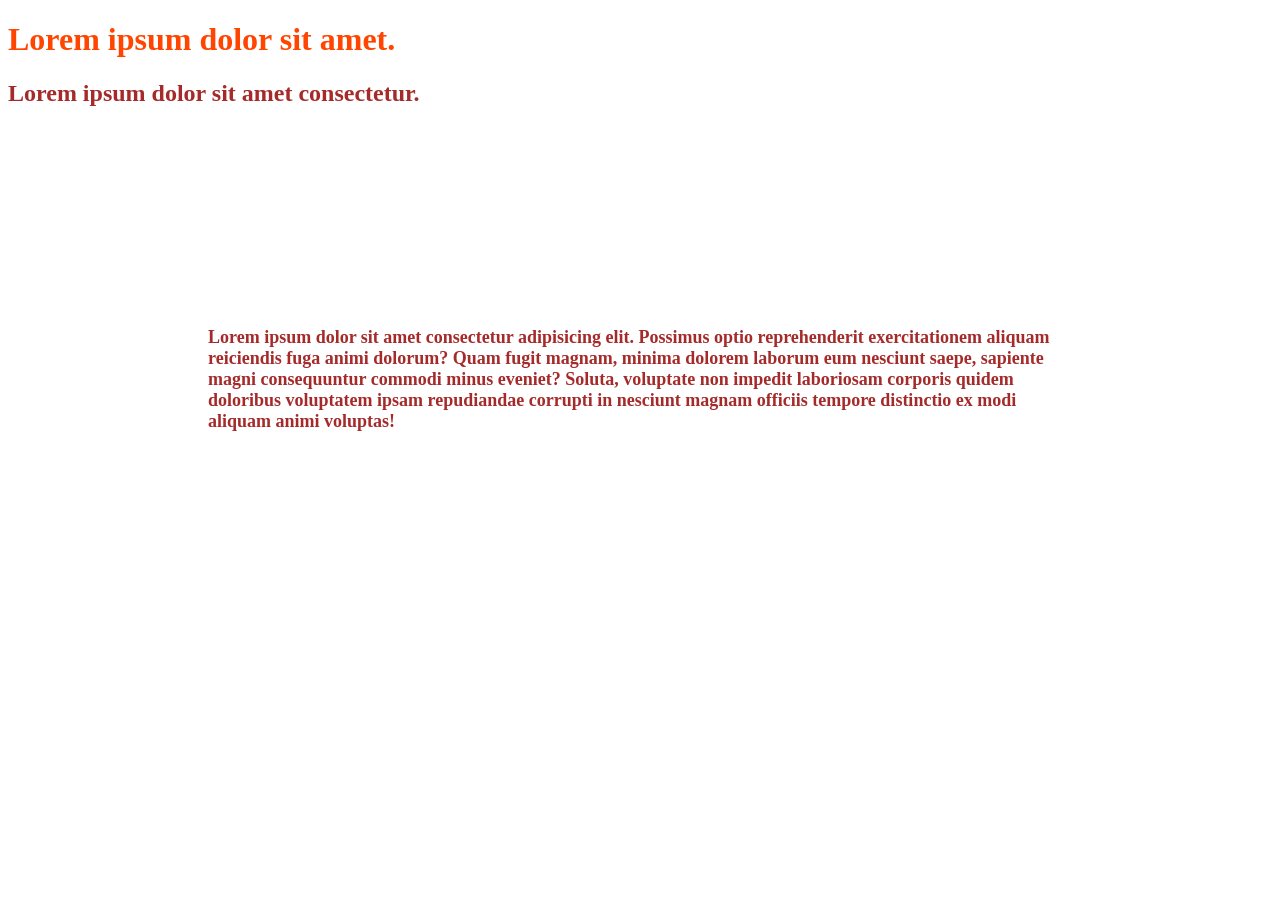
<file: 01_basics/index.html>
<!DOCTYPE html>
<html lang="en">
<head>
    <meta charset="UTF-8">
    <meta name="viewport" content="width=device-width, initial-scale=1.0">
    <title>CSS basics</title>
    <style>
        .browntext {
            color:brown
        }
        
    </style>
    <link rel="stylesheet" href="style.css">
</head>
<body>
    <h1 style="color:orangered">Lorem ipsum dolor sit amet.</h1>
    <h2 class="browntext">Lorem ipsum dolor sit amet consectetur.</h2>

    <p class="browntext">Lorem ipsum dolor sit amet consectetur adipisicing elit. Possimus optio reprehenderit exercitationem aliquam reiciendis fuga animi dolorum? Quam fugit magnam, minima dolorem laborum eum nesciunt saepe, sapiente magni consequuntur commodi minus eveniet? Soluta, voluptate non impedit laboriosam corporis quidem doloribus voluptatem ipsam repudiandae corrupti in nesciunt magnam officiis tempore distinctio ex modi aliquam animi voluptas!</p>


    
</body>
</html>
</file>
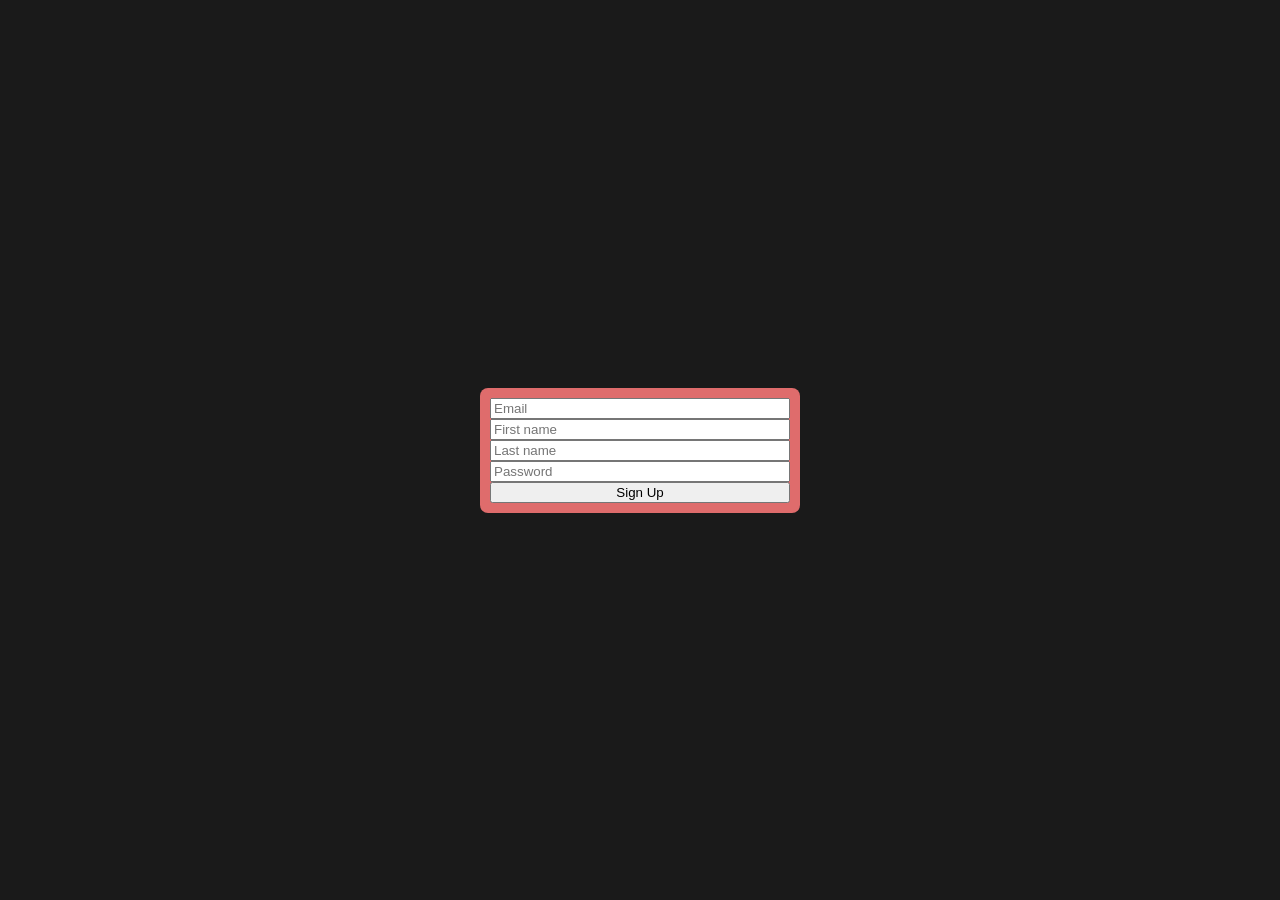
<file: 02_login_project/assignment.html>
<!doctype html>
<html lang="en">
  <head>
    <meta charset="UTF-8" />
    <meta name="viewport" content="width=device-width, initial-scale=1.0" />
    <title>Assignment</title>
    <style>
      body {
        background-color: #1a1a1a;
        margin:0;
        padding:0;
        height: 100vh;
        display:flex;
        justify-content: center;
        align-items: center;
      }
      .card{
        background-color: #df6c6c;
        border-radius: 8px;
        width: 300px;
        padding: 10px;
      }
      form{
        display:flex;
        flex-direction: column;
      }
      
    </style>
  </head>
  <body>
    <div class="card">
      <form>
        <input type="email" name="" id="" placeholder="Email" />
        <input type="text" placeholder="First name" />
        <input type="text" placeholder="Last name" />
        <input type="password" name="" id="" placeholder="Password" />
        <button type="submit">Sign Up</button>
      </form>
    </div>
  </body>
</html>
</file>
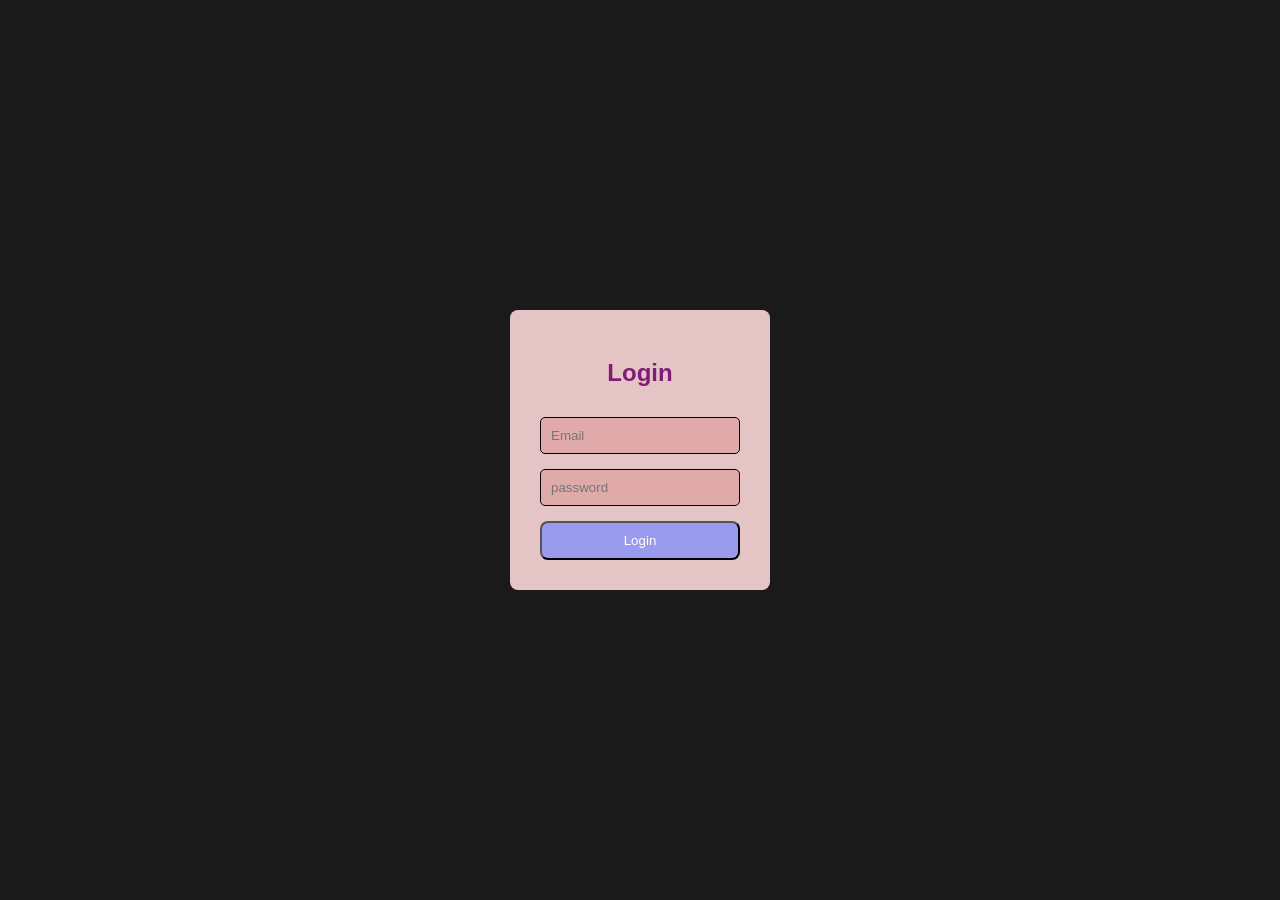
<file: 02_login_project/login.html>
<!DOCTYPE html>
<html lang="en">
<head>
    <meta charset="UTF-8">
    <meta name="viewport" content="width=device-width, initial-scale=1.0">
    <title>Login Page</title>
    <style>
        body {
            font-family: Arial, Helvetica, sans-serif;
            background-color: #1a1a1a;
            margin:0;
            padding:0;
            height:100vh;
            display: flex;
            justify-content: center;
            align-items: center;
        }
        .card {
            background-color: #e4c4c4;
            border-radius: 8px;
            padding: 30px;
            width: 200px;
        }
        h2 {
            color :#801c78;
            text-align:center;
            margin-bottom: 30px;
        }
        form {
            display: flex;
            flex-direction: column;
        }
        input {
            margin-bottom: 15px;
            padding: 10px;
            border-radius: 5px;
            border:1px solid black;
            background-color: #e0aaaa;
        }
        button {
            background-color: rgb(154, 154, 238);
            color: #fff;
            padding: 10px;
            border-radius: 8px;
        }
        button:hover {
            background-color: yellow;
        }
    </style>
</head>
<body>
    <div class="card">
        <h2>Login</h2>
        <form>
            <input type="email" placeholder="Email">
            <input type="password" placeholder="password">
            <button type="submit">Login</button>
        </form>
    </div>
</body>
</html>
</file>
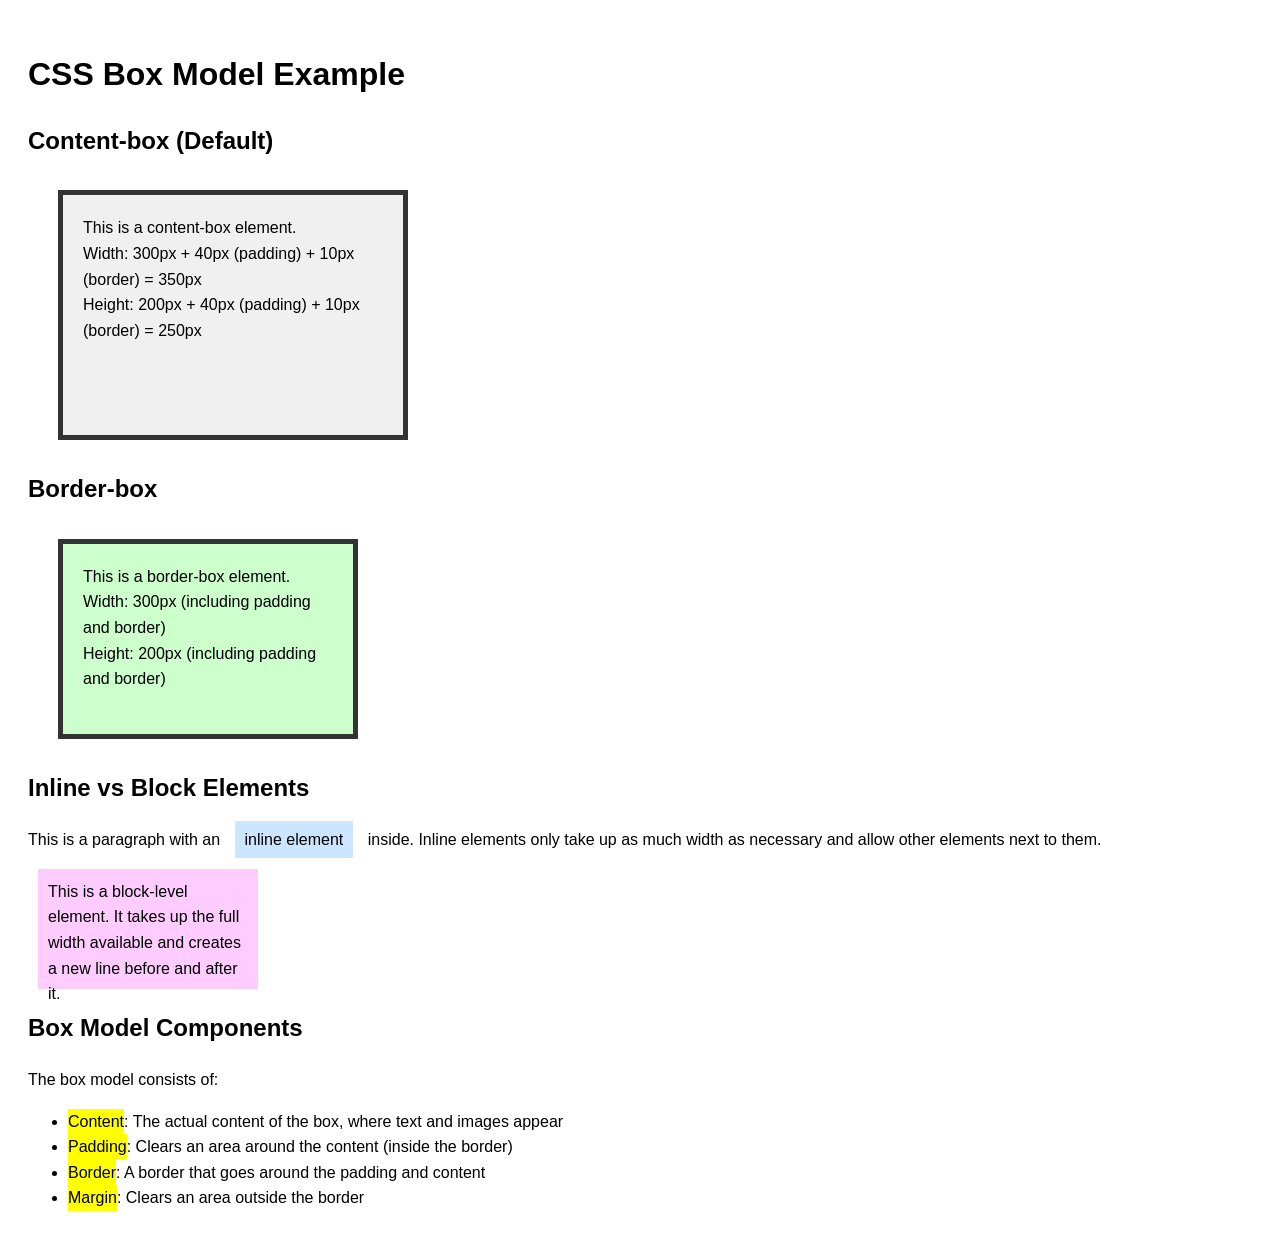
<file: 04_boxmodel/boxmode.html>
<!doctype html>
<html lang="en">
  <head>
    <meta charset="UTF-8" />
    <meta name="viewport" content="width=device-width, initial-scale=1.0" />
    <title>CSS Box Model Example</title>
    <style>
      body {
        font-family: Arial, sans-serif;
        line-height: 1.6;
        padding: 20px;
      }

      .box-model-demo {
        width: 300px;
        height: 200px;
        padding: 20px;
        border: 5px solid #333;
        margin: 30px;
        background-color: #f0f0f0;
      }

      .content-box {
        box-sizing: content-box;
         
      }

      .border-box {
        box-sizing: border-box;
        background-color: #ccffcc;
      }

      .box-model-demo p {
        margin: 0;
      }

      .highlight {
        background-color: yellow;
        display: inline-block;
      }

      .inline-example {
        background-color: #cce6ff;
        padding: 10px;
        margin: 10px;
        /* Inline elements ignore width and height */
        width: 200px;
        height: 100px;
      }

      .block-example {
        background-color: #ffccff;
        padding: 10px;
        margin: 10px;
        width: 200px;
        height: 100px;
      }
    </style>
  </head>
  <body>
    <h1>CSS Box Model Example</h1>

    <h2>Content-box (Default)</h2>
    <div class="box-model-demo content-box">
      <p>This is a content-box element.</p>
      <p>Width: 300px + 40px (padding) + 10px (border) = 350px</p>
      <p>Height: 200px + 40px (padding) + 10px (border) = 250px</p>
    </div>

    <h2>Border-box</h2>
    <div class="box-model-demo border-box">
      <p>This is a border-box element.</p>
      <p>Width: 300px (including padding and border)</p>
      <p>Height: 200px (including padding and border)</p>
    </div>

    <h2>Inline vs Block Elements</h2>
    <p>
      This is a paragraph with an
      <span class="inline-example">inline element</span> inside. Inline elements
      only take up as much width as necessary and allow other elements next to
      them.
    </p>

    <div class="block-example">
      This is a block-level element. It takes up the full width available and
      creates a new line before and after it.
    </div>

    <h2>Box Model Components</h2>
    <p>The box model consists of:</p>
    <ul>
      <li>
        <span class="highlight">Content</span>: The actual content of the box,
        where text and images appear
      </li>
      <li>
        <span class="highlight">Padding</span>: Clears an area around the
        content (inside the border)
      </li>
      <li>
        <span class="highlight">Border</span>: A border that goes around the
        padding and content
      </li>
      <li>
        <span class="highlight">Margin</span>: Clears an area outside the border
      </li>
    </ul>
  </body>
</html>
</file>
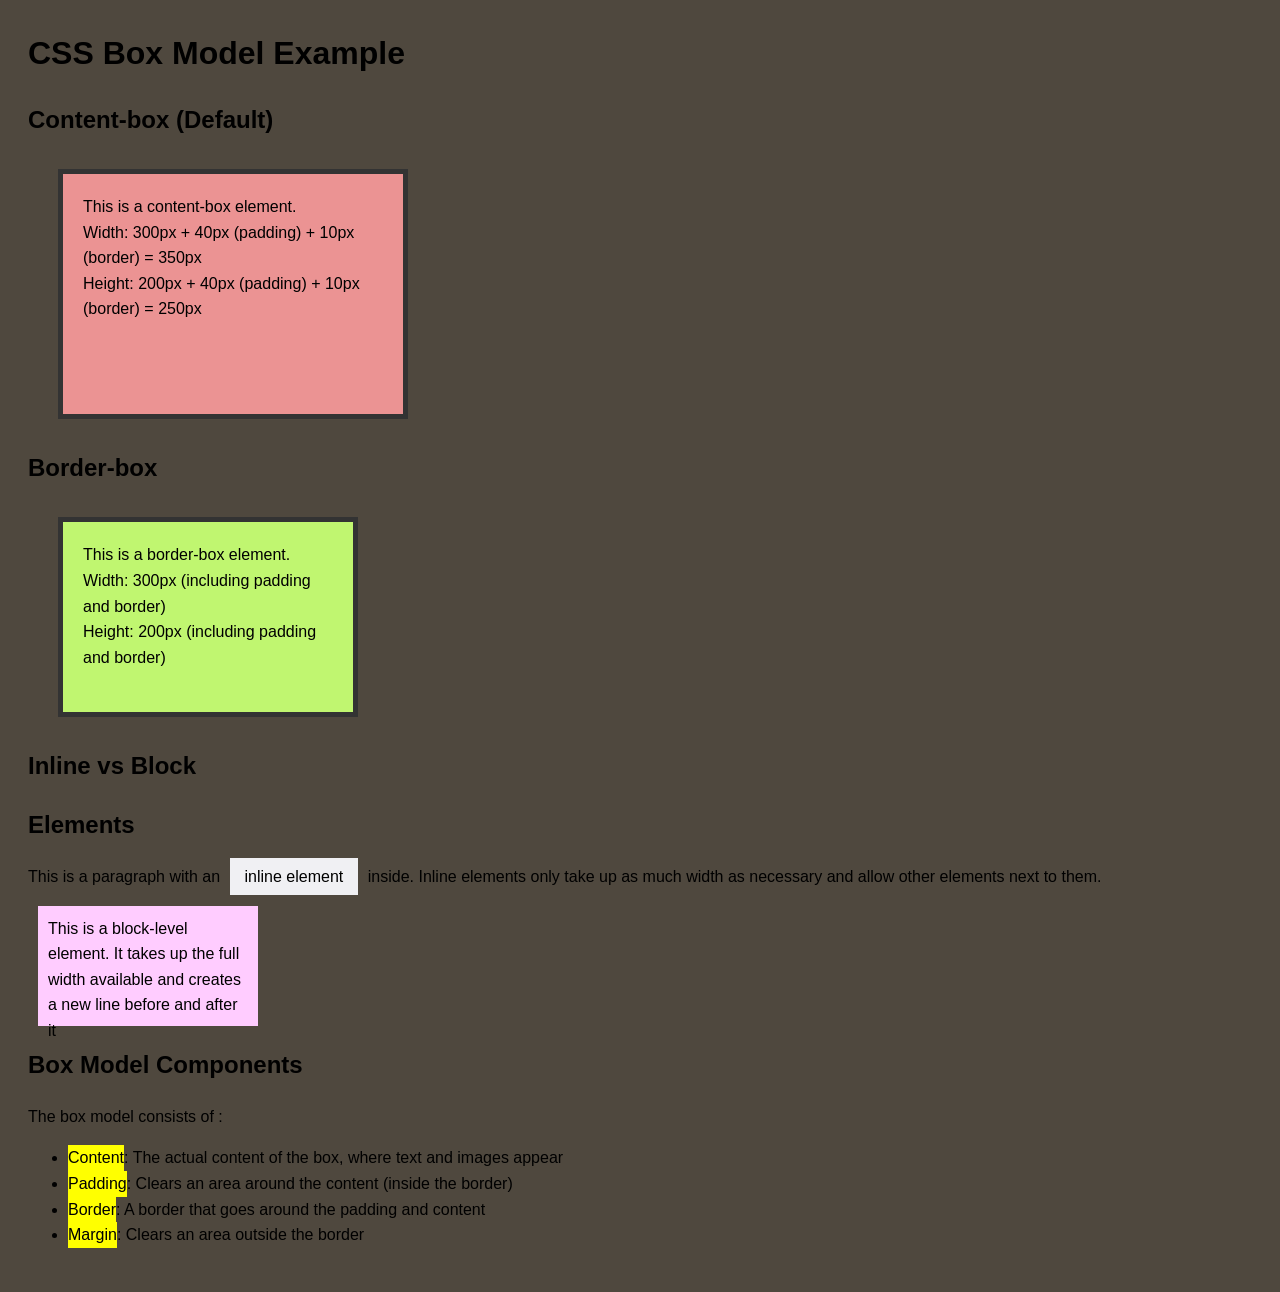
<file: 04_boxmodel/practice.html>
<html>
  <head>
    <meta charset="UTF-8" />
    <meta name="viewport" content="width=device-width, initial-scale=1.0" />
    <title>CSS Box Model Example</title>
    <style>
      body {
        font-family: Arial, sans-serif;
        line-height: 1.6;
        padding: 20px;
        background-color: rgb(79, 72, 62);
      }
      .box-model-demo {
        width: 300px;
        height: 200px;
        padding: 20px;
        border: 5px solid #333;
        margin: 30px;
        background-color: #eb9393;
      }
      .content-box {
        box-sizing: content-box;
      }
      .border-box {
        box-sizing: border-box;
        background-color: rgb(192, 246, 112);
      }
      .box-model-demo p {
        margin: 0;
      }
      .inline-example {
        background-color: #f0f0f3;
        padding: 10px;
        margin: 10px;
        width: 200px;
        height: 100px;
      }
      .block-example {
        background-color: #ffccff;
        padding: 10px;
        margin: 10px;
        width: 200px;
        height: 100px;
      }
      .highlight-karo{
        background-color: yellow;
        display: inline-block;
      }
    </style>
  </head>
  <body>
    <h1>CSS Box Model Example</h1>

    <h2>Content-box (Default)</h2>

    <div class="box-model-demo content-box">
      <p>This is a content-box element.</p>
      <p>Width: 300px + 40px (padding) + 10px (border) = 350px</p>
      <p>Height: 200px + 40px (padding) + 10px (border) = 250px</p>
    </div>
    <h2>Border-box</h2>
    <div class="box-model-demo border-box">
      <p>This is a border-box element.</p>
      <p>Width: 300px (including padding and border)</p>
      <p>Height: 200px (including padding and border)</p>
    </div>
    <h2>Inline vs Block</h2>
    <h2>Elements</h2>
    <p>
      This is a paragraph with an<span class="inline-example">
        inline element </span
      >inside. Inline elements only take up as much width as necessary and allow
      other elements next to them.
    </p>
    <p class="block-example">
      This is a block-level element. It takes up the full width available and
      creates a new line before and after it
    </p>
    <h2>Box Model Components</h2>
    <p>The box model consists of :</p>
    <ul>
        <li><span class="highlight-karo">Content</span>: The actual content of the box, where text and images appear</li>
        <li><span class="highlight-karo">Padding</span>: Clears an area around the content (inside the border)</li>
        <li><span class="highlight-karo">Border</span>: A border that goes around the padding and content</li>
        <li><span class="highlight-karo">Margin</span>: Clears an area outside the border</li>
    </ul>
  </body>
</html>
</file>
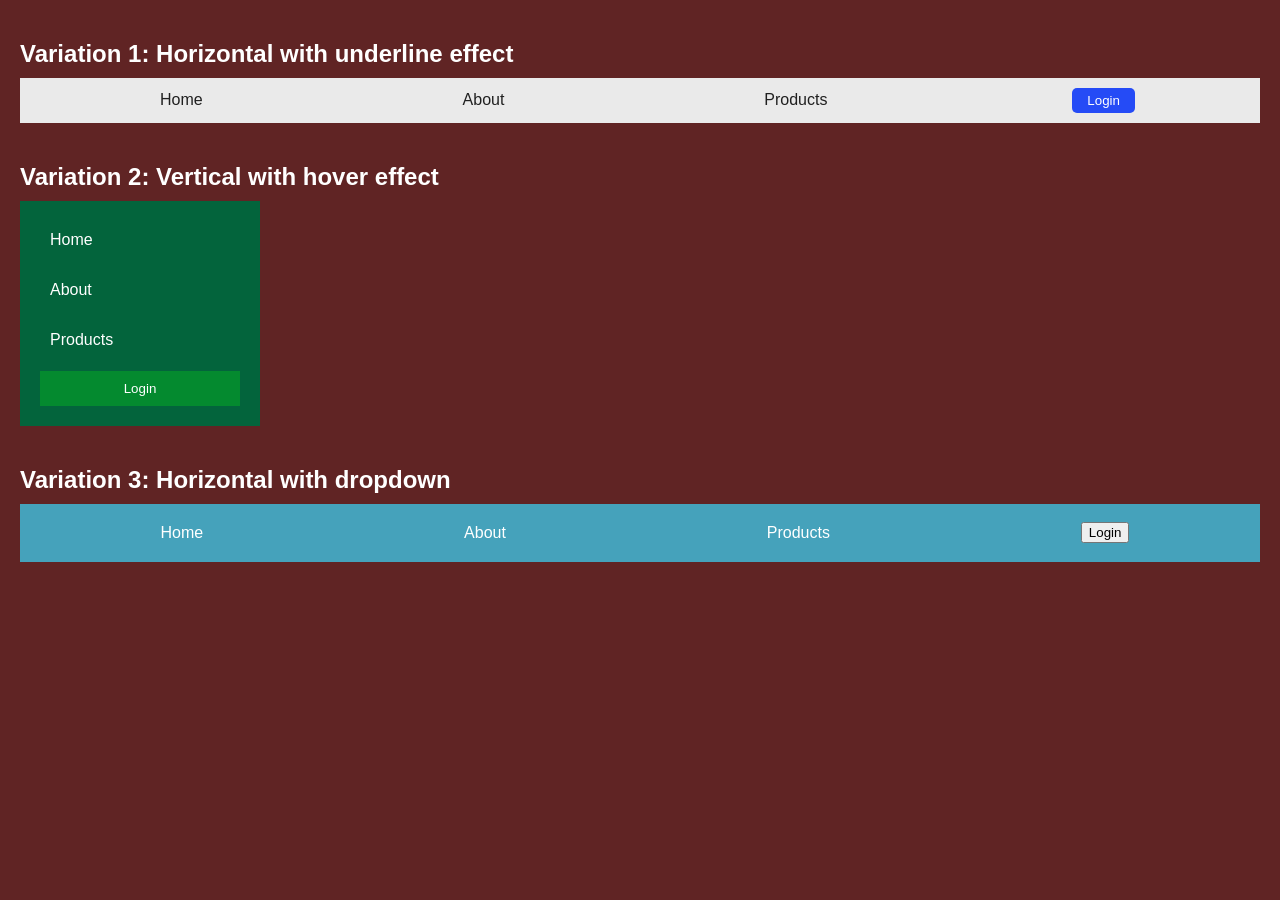
<file: 04_navbar/navbar.html>
<!DOCTYPE html>
<html lang="en">
  <head>
    <meta charset="UTF-8" />
    <meta name="viewport" content="width=device-width, initial-scale=1.0" />
    <title>Navigation Bar Variations</title>

    <style>
      body {
        font-family: Arial, Helvetica, sans-serif;
        margin: 0;
        padding: 20px;
        background-color: #602424;
        color: #fff;
      }
      .nav-container {
        margin-bottom: 40px;
      }
      h2 {
        margin-bottom: 10px;
      }
      .nav1 {
        background-color: #eaeaea;
        padding: 10px;
      }
      .nav1 ul {
        list-style-type: none;
        margin: 0;
        padding: 0;
        display: flex;
        justify-content: space-around;
        align-items: center;
      }
      .nav1 li {
        display: inline;
      }
      .nav1 a {
        text-decoration: none;
        color: #202020;
        /* background-color: #d45b04; */
        padding: 5px 15px;
        position: relative;
      }

      .nav1 a::after {
        content: "";
        position: absolute;
        height: 2px;
        width: 100%;
        bottom: 0;
        left: 0;
        background-color: #0a65c7;
        transform: scaleX(0);
        transition: transform 0.3s ease-in-out;
      }
      .nav1 a:hover::after {
        transform: scaleX(1);
      }

      .nav1 .login-btn {
        background-color: #254bf6;
        color: #fff;
        border: none;
        padding: 5px 15px;
        border-radius: 5px;
        cursor: pointer;
      }
      .nav2 {
        background-color: #03643c;
        width: 200px;
        padding: 20px;
      }
      .nav2 ul {
        list-style-type: none;
        margin: 0;
        padding: 0;
      }
      .nav2 li {
        margin-bottom: 12px;
      }
      .nav2 a {
        text-decoration: none;
        color: #fff;
        display: block;
        padding: 10px;
        width: 100%;
      }
      .nav2 a:hover {
        background-color: #137e0a;
      }
      .nav2 .login-btn {
        background-color: #048a2f;
        color: #fff;
        border: none;
        width: 100%;
        padding: 10px;
        cursor: pointer;
      }
      .nav3 {
        background-color: #45a2bb;
        padding: 10px;
      }
      .nav3 ul {
        list-style-type: none;
        padding: 0;
        margin: 0;
        display: flex;
        justify-content: space-around;
        align-items: center;
      }
      .nav3 a {
        text-decoration: none;
        color: #fff;
        padding: 10px;
        display: block;
      }
      .nav3 .dropdown-content {
        display: none;
      }

      .nav3 .dropdown:hover .dropdown-content {
        display: block;
        position: absolute;
        background-color: #3e3e3e;
        min-width: 150px;
      }
    </style>
  </head>
  <body>
    <div class="nav-container">
      <h2>Variation 1: Horizontal with underline effect</h2>
      <nav class="nav1">
        <ul>
          <li><a href="#">Home</a></li>
          <li><a href="#">About</a></li>
          <li><a href="#">Products</a></li>
          <li><button class="login-btn">Login</button></li>
        </ul>
      </nav>
    </div>

    <div class="nav-container">
      <h2>Variation 2: Vertical with hover effect</h2>
      <nav class="nav2">
        <ul>
          <li><a href="#">Home</a></li>
          <li><a href="#">About</a></li>
          <li><a href="#">Products</a></li>
        </ul>
        <button class="login-btn">Login</button>
      </nav>
    </div>

    <div class="nav-container">
      <h2>Variation 3: Horizontal with dropdown</h2>
      <nav class="nav3">
        <ul>
          <li><a href="#">Home</a></li>
          <li class="dropdown">
            <a href="#">About</a>
            <div class="dropdown-content">
              <a href="#">Our Story</a>
              <a href="#">Team</a>
              <a href="#">Contact</a>
            </div>
          </li>
          <li><a href="#">Products</a></li>
          <li><button class="login-btn">Login</button></li>
        </ul>
      </nav>
    </div>
  </body>
</html>
</file>
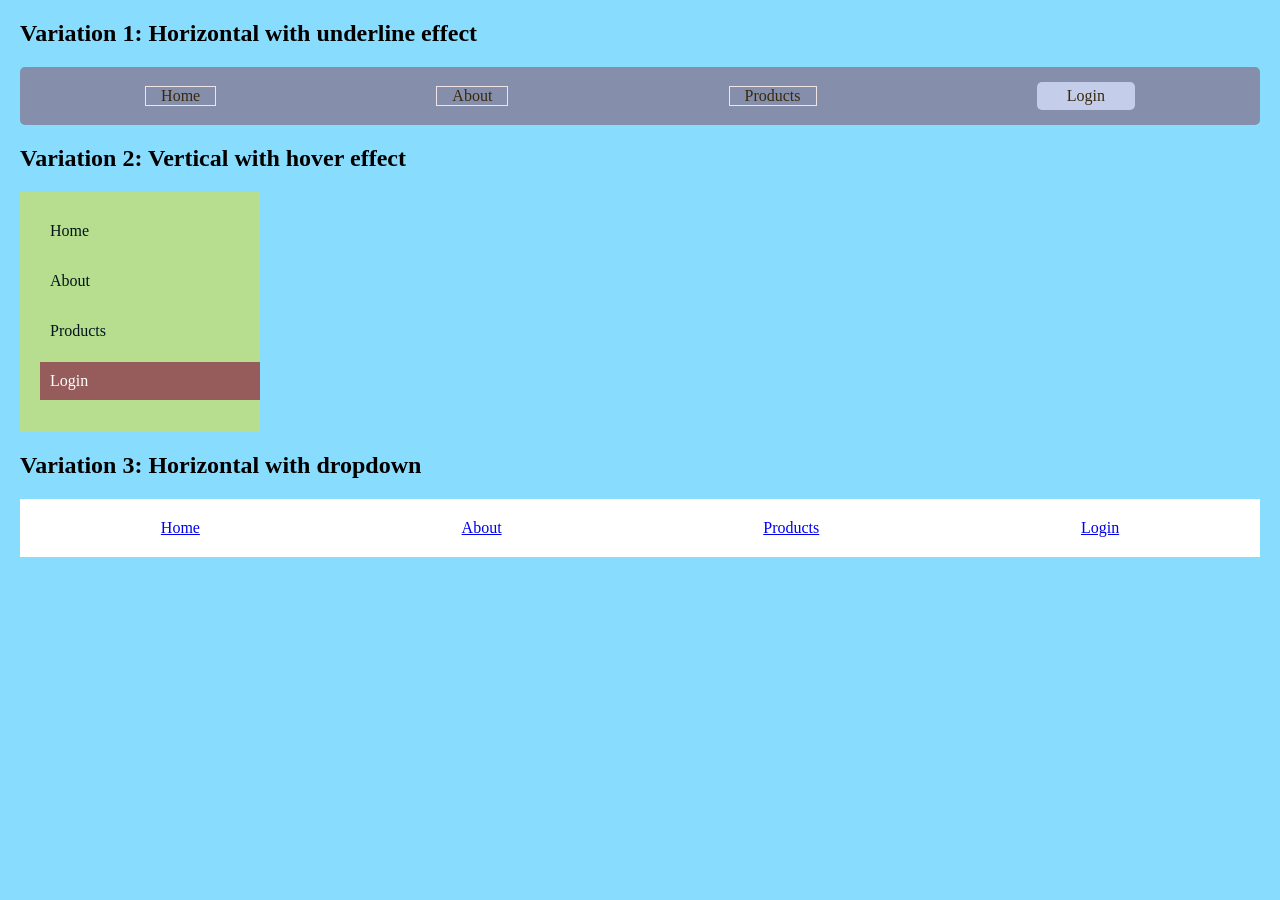
<file: 04_navbar/practice.html>
<html>
  <head>
    <title>Navbar</title>
    <style>
      body {
        background-color: #8df;
        font-family: "Times New Roman", Times, serif;
        margin: 0;
        padding: 20px;
      }
      .nav1 {
        background-color: #858fac;
        color: #db0b0b;
        border: none;
        padding: 15px 15px;
        border-radius: 5px;
      }
      .nav1 ul {
        list-style-type: none;
        margin: 0;
        padding: 0;
        display: flex;
        justify-content: space-around;
        align-items: center;
      }
      .nav1 li {
        display: inline;
        border: 1px solid rgb(241, 228, 228);
      }
      .nav1 a {
        text-decoration: none;
        color: rgb(56, 40, 11);
        padding: 5px 15px;
        /* background-color: #fff; */
        position: relative;
      }
      .nav1 a::after {
        content: "";
        position: absolute;
        height: 2px;
        width: 100%;
        bottom: 0px;
        left: 0;
        background-color: #0a65c7;
        transform: scaleX(0);
        transition: transform 0.3s ease-in-out;
      }
      .nav1 a:hover::after {
        transform: scaleX(1);
      }
      .nav1 .login-btn {
        background-color: #c4ceeb;
        color: #db0b0b;
        border: none;
        padding: 5px 15px;
        border-radius: 5px;
        cursor: pointer;
      }
      .nav2 {
        background-color: #b6de8e;
        width: 200px;
        padding: 20px;
      }
      .nav2 ul {
        list-style-type: none;
        margin: 0;
        padding: 0;
      }
      .nav2 li {
        margin-bottom: 12px;
      }
      .nav2 a {
        text-decoration: none;
        color: rgb(3, 20, 27);
        display: block;
        width: 100%;
        padding: 10px;
      }
      .nav2 a:hover {
        background-color: blueviolet;
        color: blue;
      }
      .nav2 .login-btn {
        background-color: #965b5b;
        color: #fff;
        border: none;
        width: 100%;
        padding: 10px;
        cursor: pointer;
      }
      .nav3 {
        background-color: #fff;
        padding: 10px;
      }
      .nav3 ul {
        list-style-type: none;
        margin: 0;
        padding: 0;
        display: flex;
        justify-content: space-around;
        align-items: center;
      }
      .nav3 a {
        padding: 10px;
        padding: 10px;
        display: block;
      }
      .nav3 .dropdown-content {
        display: none;
      }
      .nav3 .dropdown:hover .dropdown-content {
        display: inline;
        position: absolute;
        background-color: #95d47c;
        min-width: 150px;
      }
    </style>
  </head>
  <body>
    <h2>Variation 1: Horizontal with underline effect</h2>
    <nav class="nav1">
      <ul>
        <li><a href="#">Home</a></li>
        <li><a href="#">About</a></li>
        <li><a href="#">Products</a></li>
        <li class="login-btn"><a href="#">Login</a></li>
      </ul>
    </nav>
    <h2>Variation 2: Vertical with hover effect</h2>
    <nav class="nav2">
      <ul>
        <li><a href="#">Home</a></li>
        <li><a href="#">About</a></li>
        <li><a href="#">Products</a></li>
        <li><a href="#" class="login-btn">Login</a></li>
      </ul>
    </nav>
    <h2>Variation 3: Horizontal with dropdown</h2>
    <nav class="nav3">
      <ul>
        <li><a href="#">Home</a></li>
        <li class="dropdown">
          <a href="#">About</a>
          <div class="dropdown-content">
            <a href="#">Our Story</a>
            <a href="#">Team</a>
            <a href="#">Contact</a>
          </div>
        </li>
        <li><a href="#">Products</a></li>
        <li><a href="#">Login</a></li>
      </ul>
    </nav>
  </body>
</html>
</file>
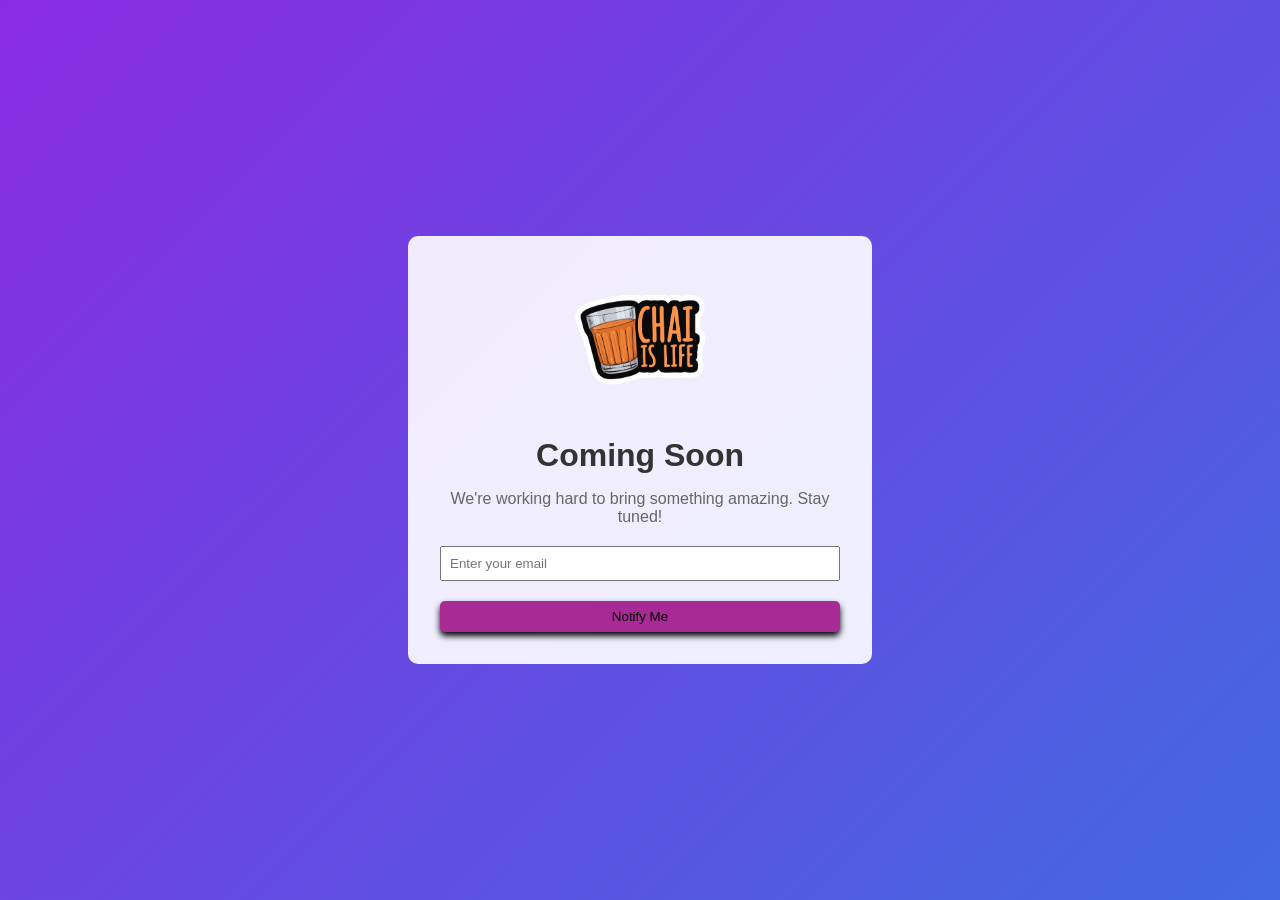
<file: 05_coming_soon/coming-soon-landing.html>
<!DOCTYPE html>
<html lang="en">
<head>
    <meta charset="UTF-8">
    <meta name="viewport" content="width=device-width, initial-scale=1.0">
    <title>Chai Landing Page</title>
    <link rel="stylesheet" href="style.css">
</head>
<body>
    <div class="container">
        <div class="content">
            <img src="../chai_logo-removebg-preview.png" alt="chai logo" class="logo">
            <h1>Coming Soon</h1>
            <p>We're working hard to bring something amazing. Stay tuned!</p>
            <form id="notify_form">
                <input type="email" placeholder="Enter your email" required>
                <button type="submit">Notify   Me</button>

            </form>
        </div>
    </div>
</body>
</html>
</file>
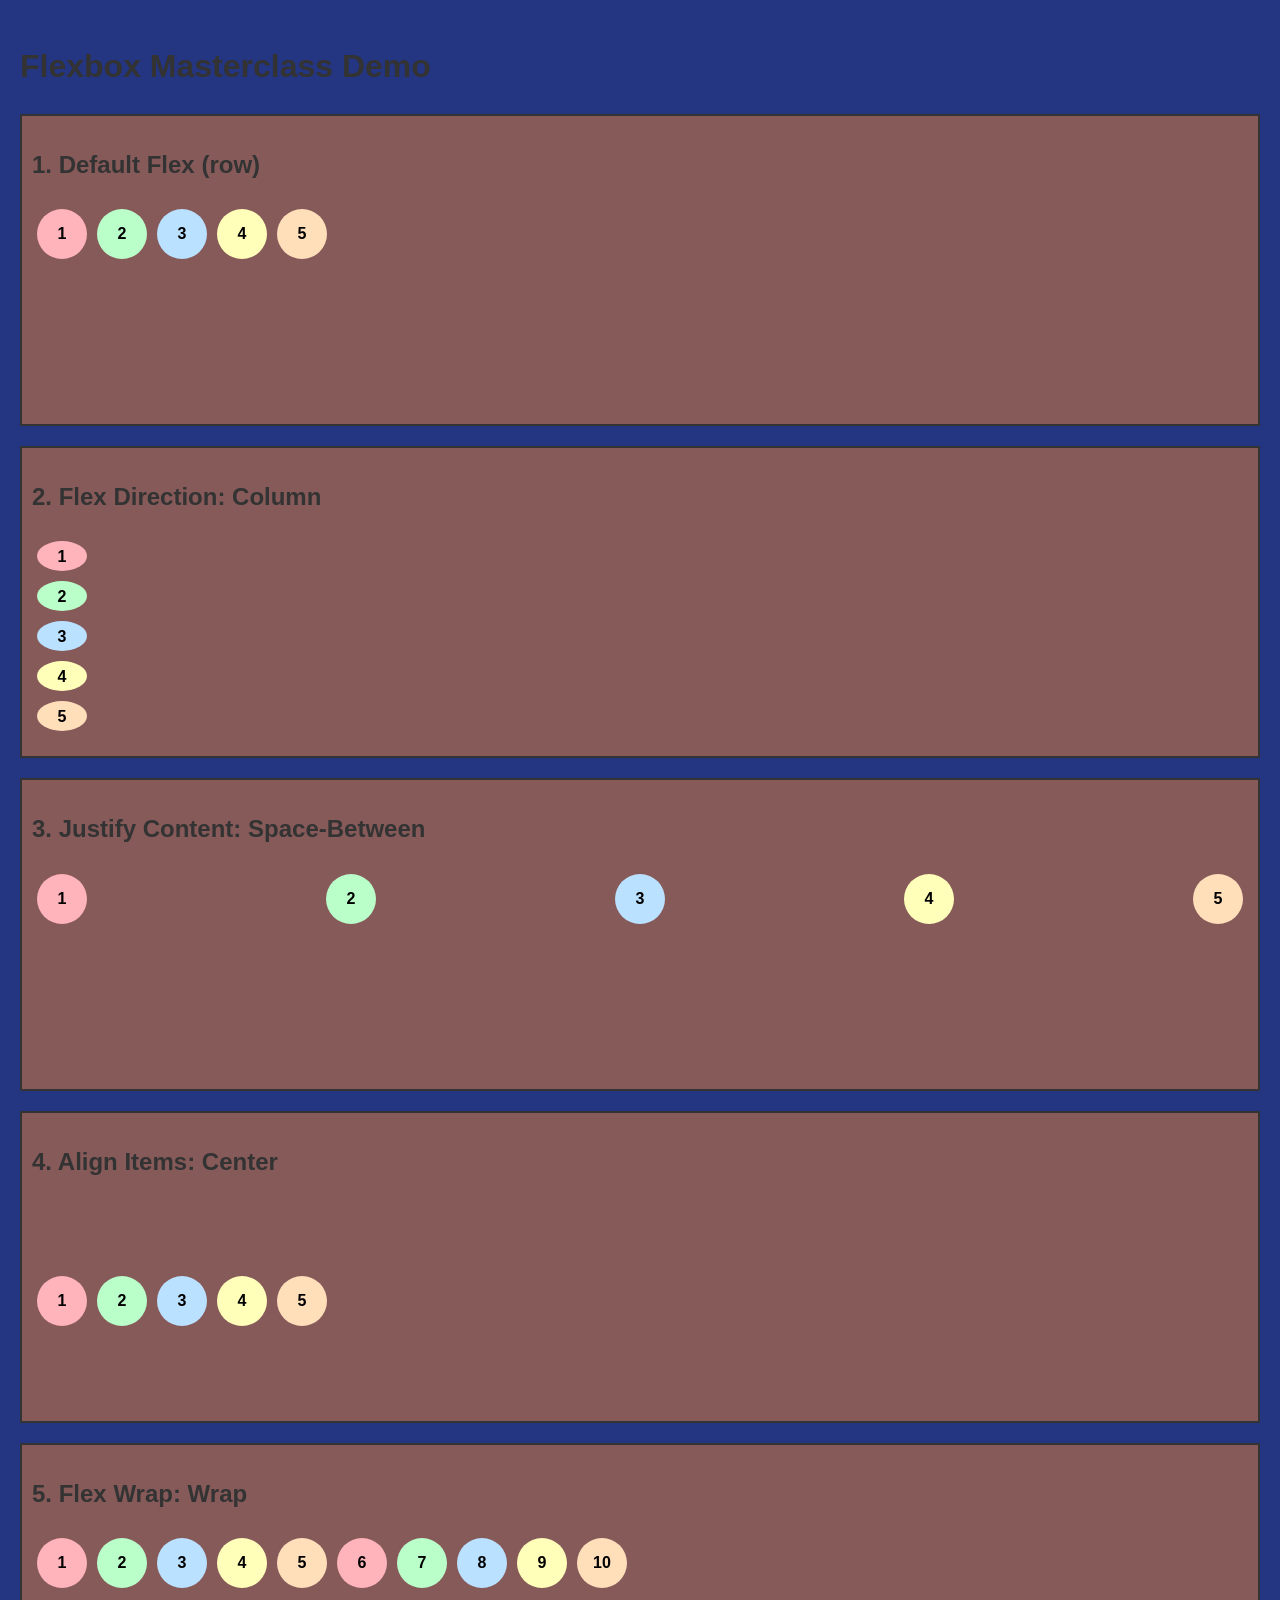
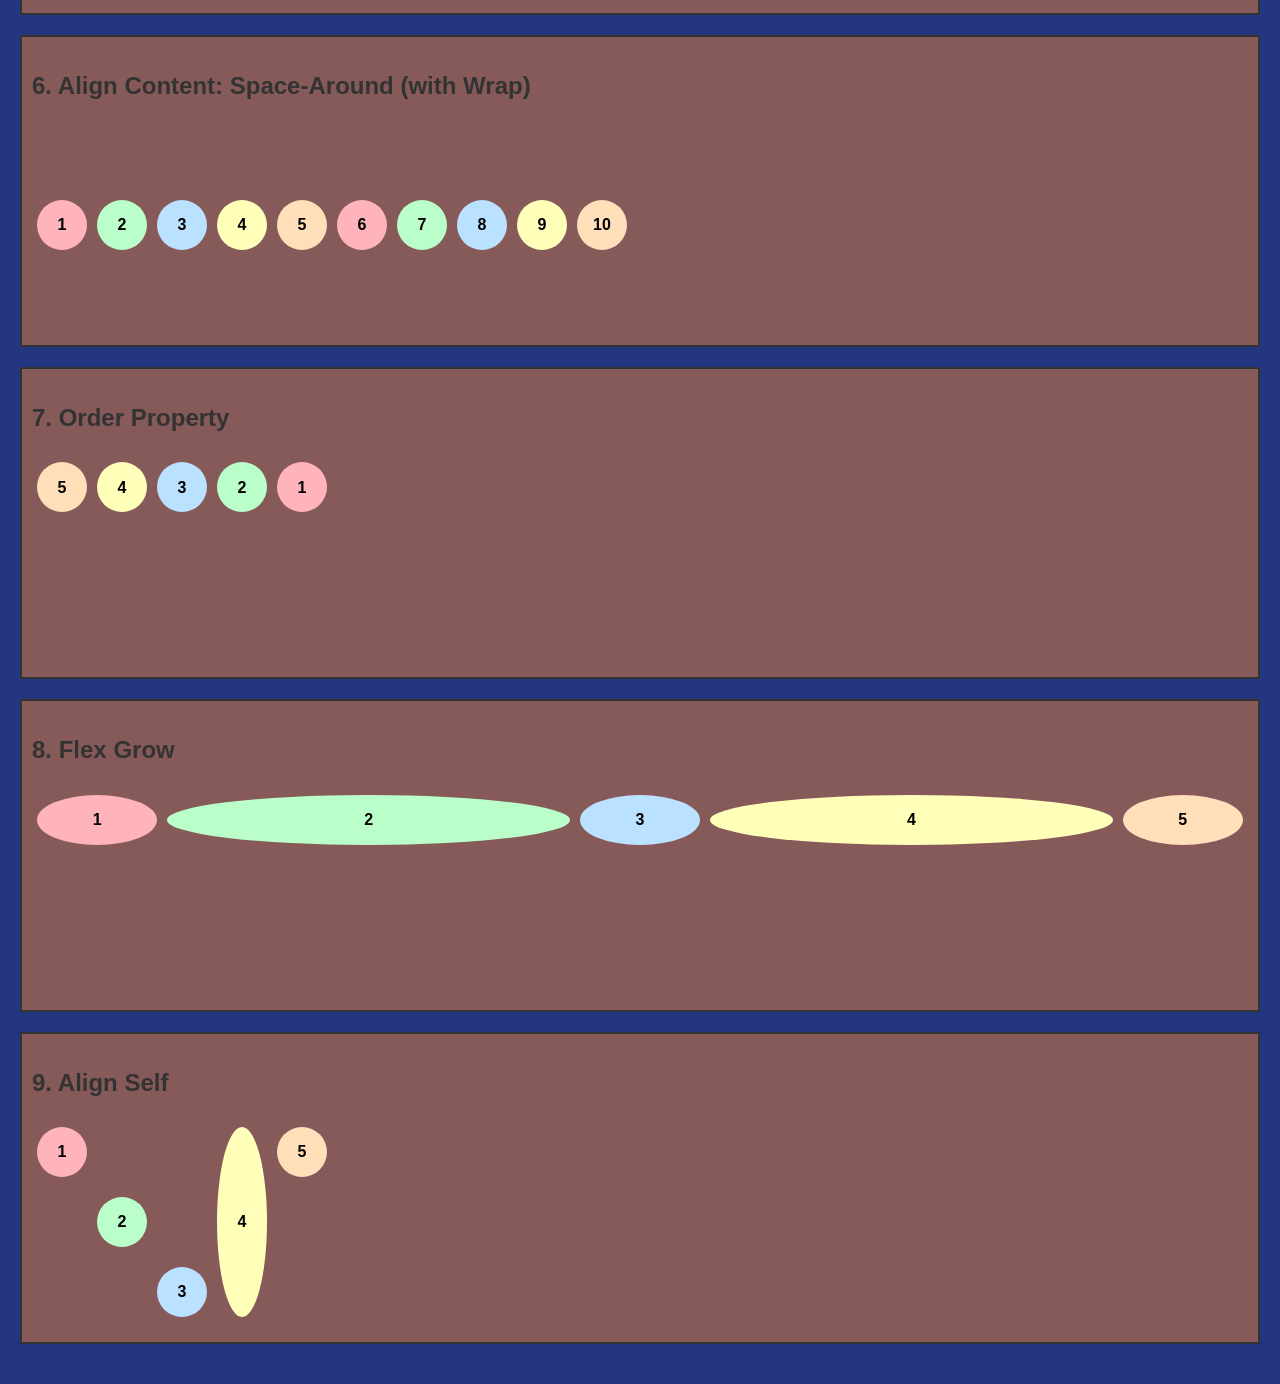
<file: 06_flexbox/flexbox.html>
<!DOCTYPE html>
<html lang="en">
  <head>
    <meta charset="UTF-8" />
    <meta name="viewport" content="width=device-width, initial-scale=1.0" />
    <title>Flexbox Masterclass Demo</title>
    <style>
      body {
        font-family: Arial, sans-serif;
        line-height: 1.6;
        margin: 0;
        padding: 20px;
        background-color: #243581;
      }
      h1,
      h2 {
        color: #333;
      }
      .container {
        background-color: #875a5a;
        border: 2px solid #333;
        margin-bottom: 20px;
        padding: 10px;
      }
      .flex-container {
        display: flex;
        height: 200px;
        margin-bottom: 10px;
      }
      .circle {
        width: 50px;
        height: 50px;
        border-radius: 50%;
        display: flex;
        justify-content: center;
        align-items: center;
        font-weight: bold;
        margin: 5px;
      }
      .pastel-1 {
        background-color: #ffb3ba;
      }
      .pastel-2 {
        background-color: #baffc9;
      }
      .pastel-3 {
        background-color: #bae1ff;
      }
      .pastel-4 {
        background-color: #ffffba;
      }
      .pastel-5 {
        background-color: #ffdfba;
      }
    </style>
  </head>
  <body>
    <h1>Flexbox Masterclass Demo</h1>

    <div class="container">
      <h2>1. Default Flex (row)</h2>
      <div class="flex-container">
        <div class="circle pastel-1">1</div>
        <div class="circle pastel-2">2</div>
        <div class="circle pastel-3">3</div>
        <div class="circle pastel-4">4</div>
        <div class="circle pastel-5">5</div>
      </div>
    </div>

    <div class="container">
      <h2>2. Flex Direction: Column</h2>
      <div class="flex-container" style="flex-direction: column">
        <div class="circle pastel-1">1</div>
        <div class="circle pastel-2">2</div>
        <div class="circle pastel-3">3</div>
        <div class="circle pastel-4">4</div>
        <div class="circle pastel-5">5</div>
      </div>
    </div>

    <div class="container">
      <h2>3. Justify Content: Space-Between</h2>
      <div class="flex-container" style="justify-content: space-between">
        <div class="circle pastel-1">1</div>
        <div class="circle pastel-2">2</div>
        <div class="circle pastel-3">3</div>
        <div class="circle pastel-4">4</div>
        <div class="circle pastel-5">5</div>
      </div>
    </div>

    <div class="container">
      <h2>4. Align Items: Center</h2>
      <div class="flex-container" style="align-items: center">
        <div class="circle pastel-1">1</div>
        <div class="circle pastel-2">2</div>
        <div class="circle pastel-3">3</div>
        <div class="circle pastel-4">4</div>
        <div class="circle pastel-5">5</div>
      </div>
    </div>

    <div class="container">
      <h2>5. Flex Wrap: Wrap</h2>
      <div class="flex-container" style="flex-wrap: wrap; height: auto">
        <div class="circle pastel-1">1</div>
        <div class="circle pastel-2">2</div>
        <div class="circle pastel-3">3</div>
        <div class="circle pastel-4">4</div>
        <div class="circle pastel-5">5</div>
        <div class="circle pastel-1">6</div>
        <div class="circle pastel-2">7</div>
        <div class="circle pastel-3">8</div>
        <div class="circle pastel-4">9</div>
        <div class="circle pastel-5">10</div>
      </div>
    </div>

    <div class="container">
      <h2>6. Align Content: Space-Around (with Wrap)</h2>
      <div
        class="flex-container"
        style="flex-wrap: wrap; align-content: space-around"
      >
        <div class="circle pastel-1">1</div>
        <div class="circle pastel-2">2</div>
        <div class="circle pastel-3">3</div>
        <div class="circle pastel-4">4</div>
        <div class="circle pastel-5">5</div>
        <div class="circle pastel-1">6</div>
        <div class="circle pastel-2">7</div>
        <div class="circle pastel-3">8</div>
        <div class="circle pastel-4">9</div>
        <div class="circle pastel-5">10</div>
      </div>
    </div>

    <div class="container">
      <h2>7. Order Property</h2>
      <div class="flex-container">
        <div class="circle pastel-1" style="order: 5">1</div>
        <div class="circle pastel-2" style="order: 4">2</div>
        <div class="circle pastel-3" style="order: 3">3</div>
        <div class="circle pastel-4" style="order: 2">4</div>
        <div class="circle pastel-5" style="order: 1">5</div>
      </div>
    </div>

    <div class="container">
      <h2>8. Flex Grow</h2>
      <div class="flex-container">
        <div class="circle pastel-1" style="flex-grow: 1">1</div>
        <div class="circle pastel-2" style="flex-grow: 5">2</div>
        <div class="circle pastel-3" style="flex-grow: 1">3</div>
        <div class="circle pastel-4" style="flex-grow: 5">4</div>
        <div class="circle pastel-5" style="flex-grow: 1">5</div>
      </div>
    </div>

    <div class="container">
      <h2>9. Align Self</h2>
      <div class="flex-container">
        <div class="circle pastel-1" style="align-self: flex-start">1</div>
        <div class="circle pastel-2" style="align-self: center">2</div>
        <div class="circle pastel-3" style="align-self: flex-end">3</div>
        <div class="circle pastel-4" style="align-self: stretch; height: auto">
          4
        </div>
        <div class="circle pastel-5">5</div>
      </div>
    </div>
  </body>
</html>
</file>
<file: 01_basics/style.css>
p {
  font-weight: bold;
  font-size: large;
  color: cadetblue;
  padding: 200px;
}
</file>
<file: 05_coming_soon/style.css>
body,html{
    margin: 0;
    padding: 0;
    font-family: Arial, Helvetica, sans-serif;
    height: 100%;
}

.container{
    background: linear-gradient(135deg,#8a2be2,#4169e1);
    display: flex;
    justify-content: center;
    align-items: center;
    height: 100%;
}
.content{
    text-align: center;
    background-color: rgba(255, 255, 255, 0.9);
    padding: 2rem;
    border-radius: 10px;
    max-width: 400px;
    width: 90%;


}
.logo{
    width: 200px;
    /* height: 100px; */

}
h1{
    color: #333;
    margin-bottom: 0.5rem;
}
p{
    color: #666;
    margin-bottom: 20px;

}
form{
    display: flex;
    flex-direction: column;
}
input[type="email"]{
    padding: 0.5rem;
    border-radius: 1px solid #ccc;
    margin-bottom: 20px;
}
button{
    padding: 0.5rem;
    background-color: #a82a95;
    border:none;
    border-radius: 5px;
    cursor:pointer;
    box-shadow: 0 4px 6px rgba(0, 0, 0, 1);
    transition: background-color 0.9s ease-in-out;
}
button:hover{
    background-color: #07050a;

}
</file>
